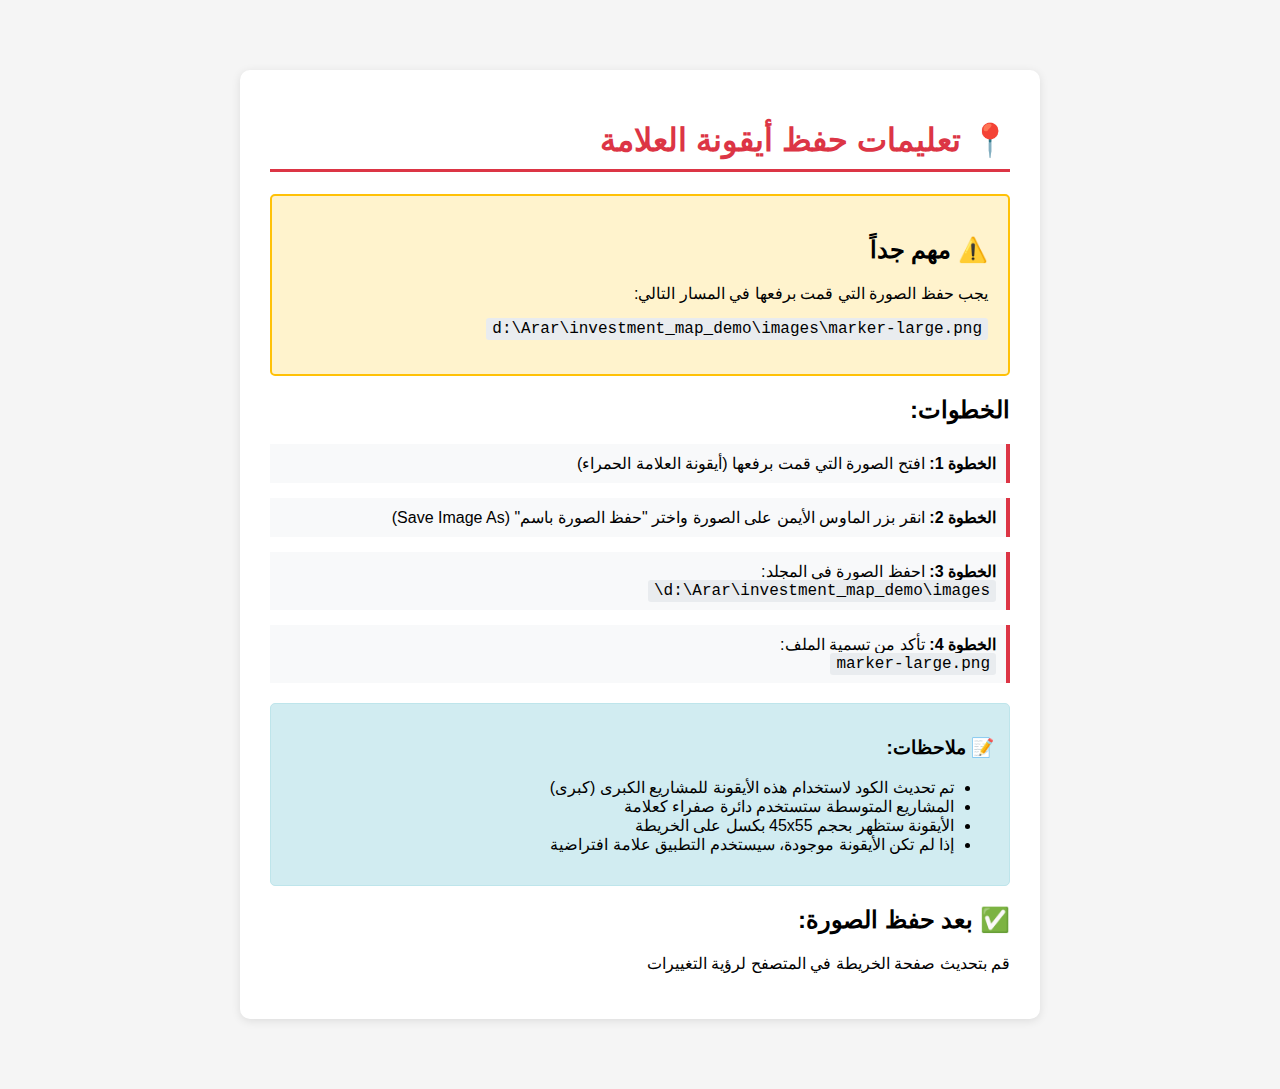
<file: SAVE_MARKER_INSTRUCTIONS.html>
<!DOCTYPE html>
<html lang="ar" dir="rtl">
<head>
    <meta charset="UTF-8">
    <meta name="viewport" content="width=device-width, initial-scale=1.0">
    <title>حفظ أيقونة العلامة</title>
    <style>
        body {
            font-family: 'Segoe UI', Tahoma, Geneva, Verdana, sans-serif;
            max-width: 800px;
            margin: 50px auto;
            padding: 20px;
            background: #f5f5f5;
        }
        .container {
            background: white;
            padding: 30px;
            border-radius: 10px;
            box-shadow: 0 2px 10px rgba(0,0,0,0.1);
        }
        h1 {
            color: #dc3545;
            border-bottom: 3px solid #dc3545;
            padding-bottom: 10px;
        }
        .instructions {
            background: #fff3cd;
            border: 2px solid #ffc107;
            padding: 20px;
            border-radius: 5px;
            margin: 20px 0;
        }
        .step {
            margin: 15px 0;
            padding: 10px;
            background: #f8f9fa;
            border-right: 4px solid #dc3545;
        }
        code {
            background: #e9ecef;
            padding: 2px 6px;
            border-radius: 3px;
            font-family: 'Courier New', monospace;
        }
        .note {
            background: #d1ecf1;
            border: 1px solid #bee5eb;
            padding: 15px;
            border-radius: 5px;
            margin-top: 20px;
        }
    </style>
</head>
<body>
    <div class="container">
        <h1>📍 تعليمات حفظ أيقونة العلامة</h1>
        
        <div class="instructions">
            <h2>⚠️ مهم جداً</h2>
            <p>يجب حفظ الصورة التي قمت برفعها في المسار التالي:</p>
            <p><code>d:\Arar\investment_map_demo\images\marker-large.png</code></p>
        </div>

        <h2>الخطوات:</h2>
        
        <div class="step">
            <strong>الخطوة 1:</strong> افتح الصورة التي قمت برفعها (أيقونة العلامة الحمراء)
        </div>
        
        <div class="step">
            <strong>الخطوة 2:</strong> انقر بزر الماوس الأيمن على الصورة واختر "حفظ الصورة باسم" (Save Image As)
        </div>
        
        <div class="step">
            <strong>الخطوة 3:</strong> احفظ الصورة في المجلد:<br>
            <code>d:\Arar\investment_map_demo\images\</code>
        </div>
        
        <div class="step">
            <strong>الخطوة 4:</strong> تأكد من تسمية الملف:<br>
            <code>marker-large.png</code>
        </div>

        <div class="note">
            <h3>📝 ملاحظات:</h3>
            <ul>
                <li>تم تحديث الكود لاستخدام هذه الأيقونة للمشاريع الكبرى (كبرى)</li>
                <li>المشاريع المتوسطة ستستخدم دائرة صفراء كعلامة</li>
                <li>الأيقونة ستظهر بحجم 45x55 بكسل على الخريطة</li>
                <li>إذا لم تكن الأيقونة موجودة، سيستخدم التطبيق علامة افتراضية</li>
            </ul>
        </div>

        <h2>✅ بعد حفظ الصورة:</h2>
        <p>قم بتحديث صفحة الخريطة في المتصفح لرؤية التغييرات</p>
    </div>
</body>
</html>
</file>
